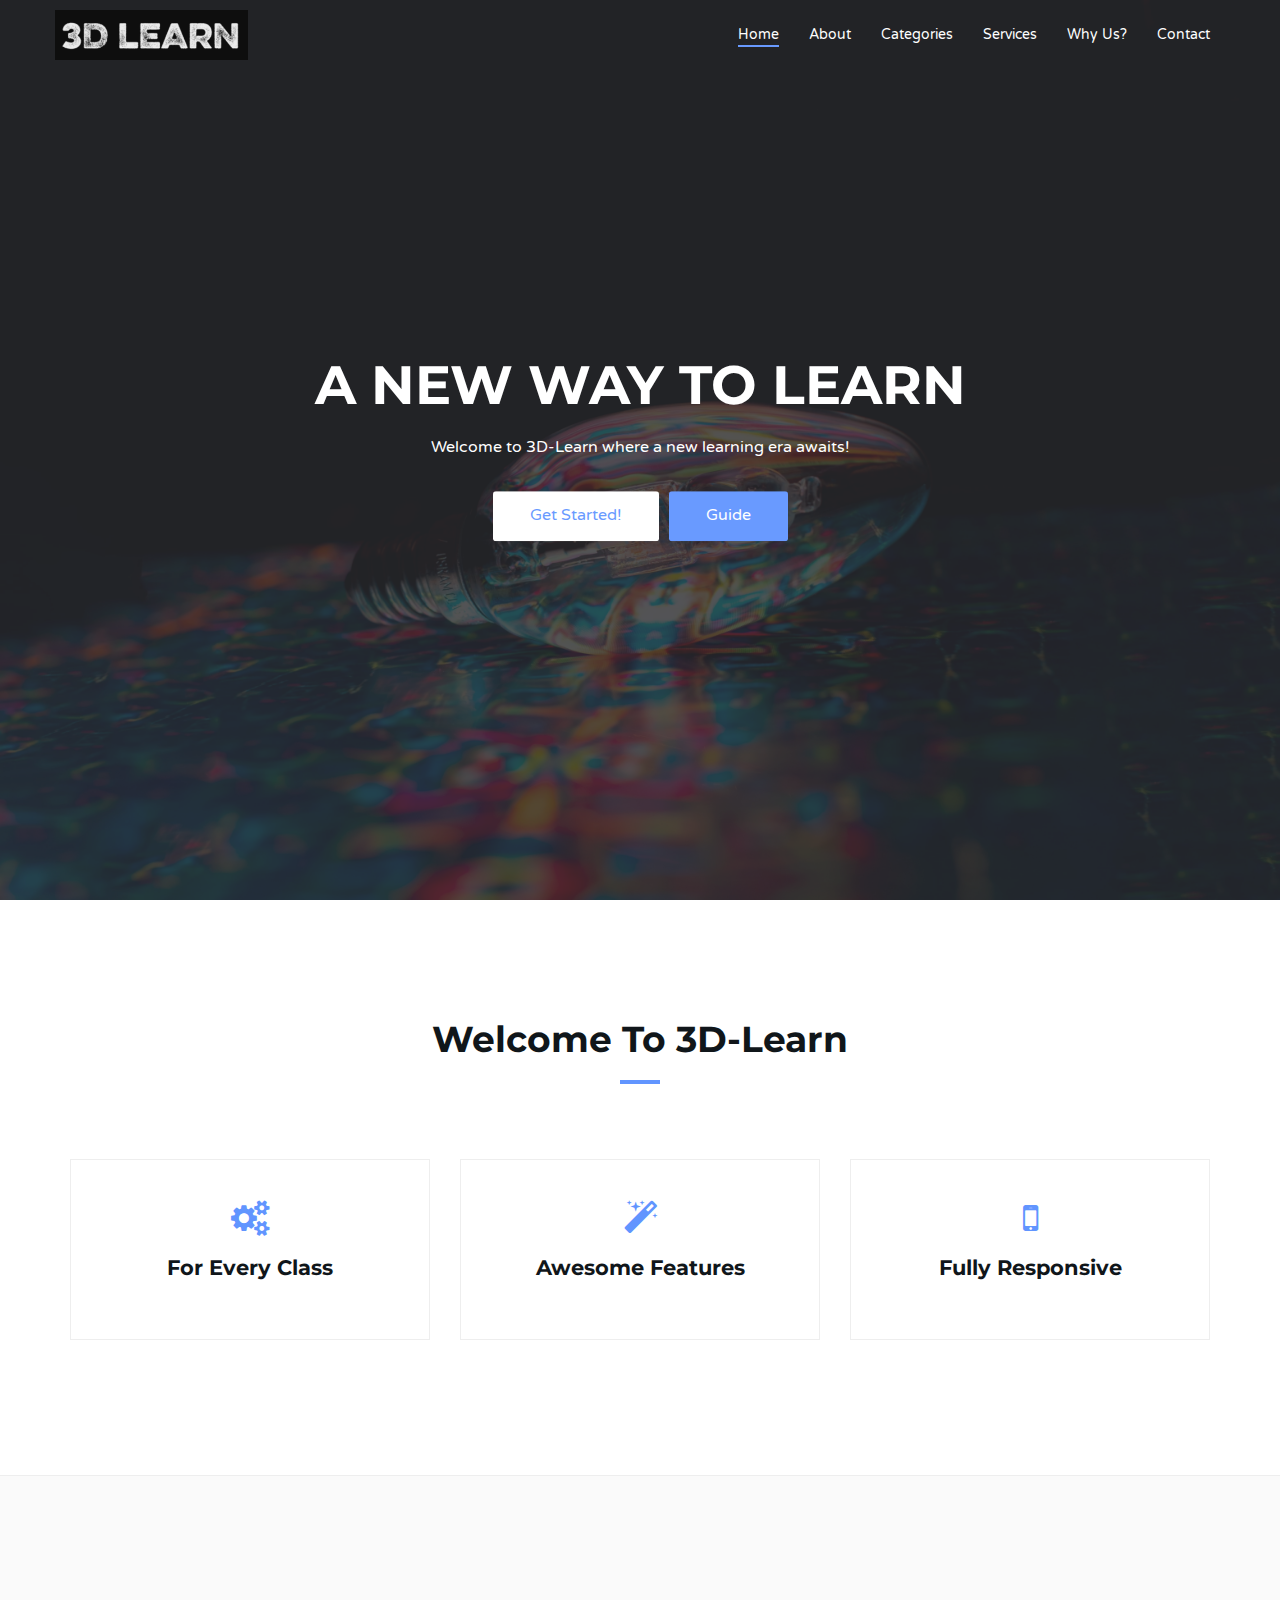
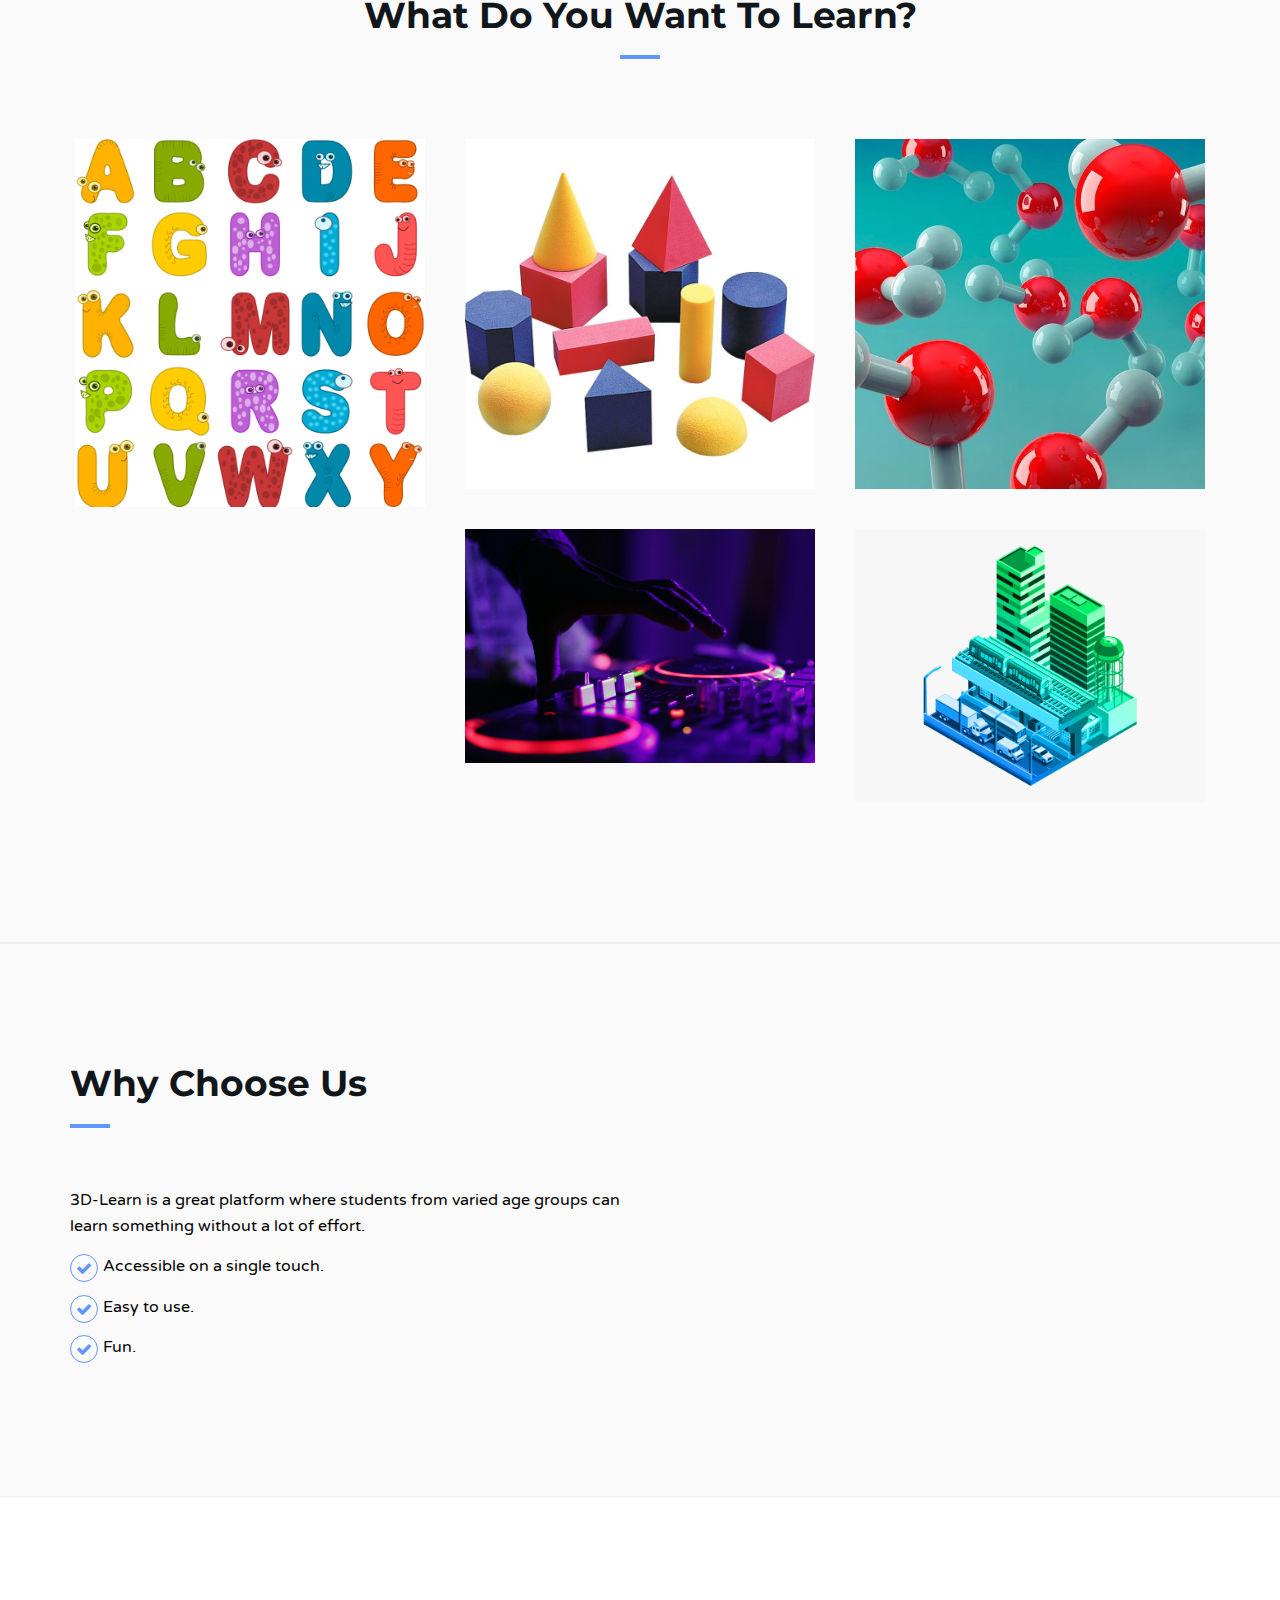
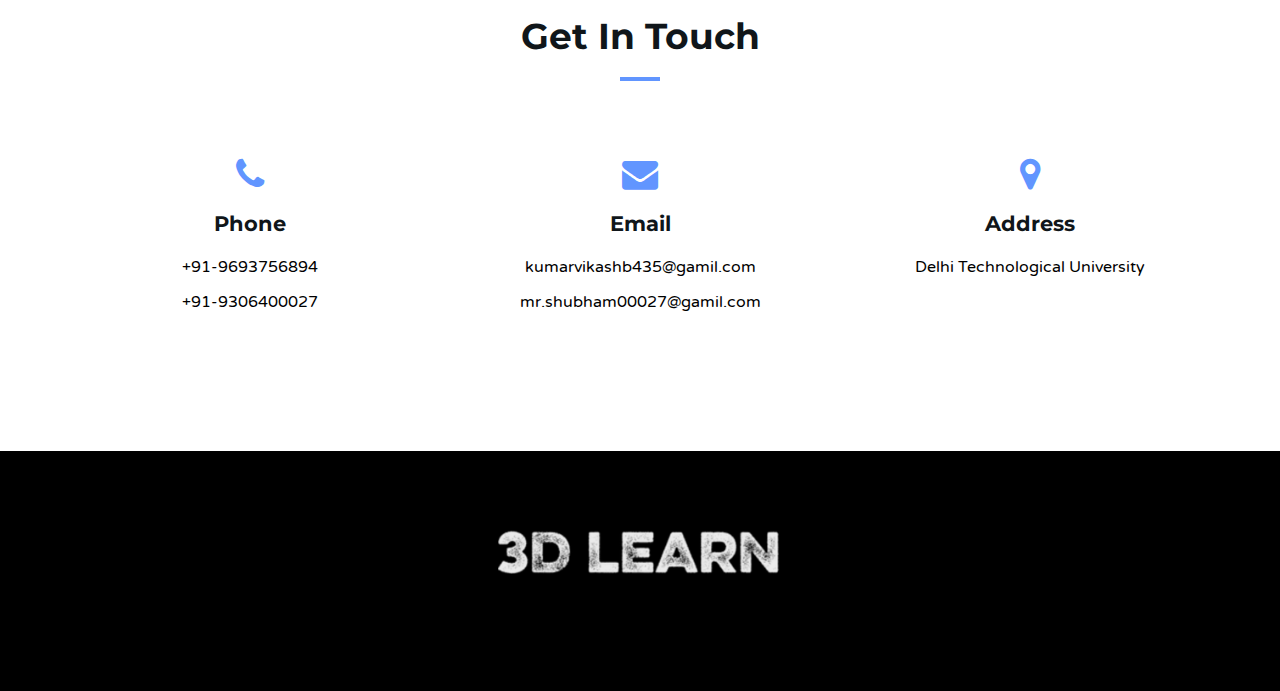
<file: index.html>
<!DOCTYPE html>
<html lang="en">

<head>
	<meta charset="utf-8">
	<meta http-equiv="X-UA-Compatible" content="IE=edge">
	<meta name="viewport" content="width=device-width, initial-scale=1">

	<title>3D-Learn</title>
	<link rel = "icon" href ="Assets/img/3d.ico"
 
        type = "image/x-icon">

	<!-- Google font -->
	<link href="https://fonts.googleapis.com/css?family=Montserrat:400,700%7CVarela+Round" rel="stylesheet">

	<!-- Bootstrap -->
	<link type="text/css" rel="stylesheet" href="Assets/css/bootstrap.min.css" />

	<!-- Owl Carousel -->
	<link type="text/css" rel="stylesheet" href="Assets/css/owl.carousel.css" />
	<link type="text/css" rel="stylesheet" href="Assets/css/owl.theme.default.css" />

	<!-- Magnific Popup -->
	<link type="text/css" rel="stylesheet" href="Assets/css/magnific-popup.css" />

	<!-- Font Awesome Icon -->
	<link rel="stylesheet" href="Assets/css/font-awesome.min.css">

	<!-- Custom stlylesheet -->
	<link type="text/css" rel="stylesheet" href="Assets/css/style.css" />
</head>

<body>
	<!-- Header -->
	<header id="home">
		<!-- Background Image -->
		<div class="bg-img" style="background-image: url('Assets/img/Learning.jpg');">
			<div class="overlay"></div>
		</div>
		<!-- /Background Image -->

		<!-- Nav -->
		<nav id="nav" class="navbar nav-transparent">
			<div class="container">

				<div class="navbar-header">
					<!-- Logo -->
					<div class="navbar-brand">
						<a href="index.html">
							<img class="logo" src="Assets/img/learnify.png" alt="logo">
							<img class="logo-alt" src="Assets/img/learnify-alt.png" alt="logo">
						</a>
					</div>
					<!-- /Logo -->

					<!-- Collapse nav button -->
					<div class="nav-collapse">
						<span></span>
					</div>
					<!-- /Collapse nav button -->
				</div>

				<!--  Main navigation  -->
				<ul class="main-nav nav navbar-nav navbar-right">
					<li><a href="#home">Home</a></li>
					<li><a href="#about">About</a></li>
					<li><a href="#portfolio">Categories</a></li>
					<li><a href="#service">Services</a></li>
					<li><a href="#features">Why Us?</a></li>
					<li><a href="#contact">Contact</a></li>
				</ul>
				<!-- /Main navigation -->

			</div>
		</nav>
		<!-- /Nav -->

		<!-- home wrapper -->
		<div class="home-wrapper">
			<div class="container">
				<div class="row">

					<!-- home content -->
					<div class="col-md-10 col-md-offset-1">
						<div class="home-content">
							<h1 class="white-text">A new way to learn</h1>
							<p class="white-text">Welcome to 3D-Learn  where a new learning era awaits!
							</p>
							<button class="white-btn"><a href="#portfolio">Get Started!</a></button>
							<button class="main-btn"><a href="howto.html" style="color:#ffff">Guide</a></button>
						</div>
					</div>
					<!-- /home content -->

				</div>
			</div>
		</div>
		<!-- /home wrapper -->

	</header>
	<!-- /Header -->

	<!-- About -->
	<div id="about" class="section md-padding">

		<!-- Container -->
		<div class="container">

			<!-- Row -->
			<div class="row">

				<!-- Section header -->
				<div class="section-header text-center">
					<h2 class="title">Welcome to 3D-Learn</h2>
				</div>
				<!-- /Section header -->

				<!-- about -->
				<div class="col-md-4">
					<div class="about">
						<i class="fa fa-cogs"></i>
						<h3>For Every Class</h3>
						<p></p>
					</div>
				</div>
				<!-- /about -->

				<!-- about -->
				<div class="col-md-4">
					<div class="about">
						<i class="fa fa-magic"></i>
						<h3>Awesome Features</h3>
						<p></p>
					</div>
				</div>
				<!-- /about -->

				<!-- about -->
				<div class="col-md-4">
					<div class="about">
						<i class="fa fa-mobile"></i>
						<h3>Fully Responsive</h3>
						<p></p>
					</div>
				</div>
				<!-- /about -->

			</div>
			<!-- /Row -->

		</div>
		<!-- /Container -->

	</div>
	<!-- /About -->


	<!-- Portfolio -->
	<div id="portfolio" class="section md-padding bg-grey">

		<!-- Container -->
		<div class="container">

			<!-- Row -->
			<div class="row">

				<!-- Section header -->
				<div class="section-header text-center">
					<h2 class="title">What do you want to learn?</h2>
				</div>
				<!-- /Section header -->

				<!-- Work -->
				<div class="col-md-4 col-xs-6 work">
					<img class="img-responsive" src="Assets/img/alphabets.png" alt="">
					<div class="overlay"></div>
					<div class="work-content">
						<span>Category</span>
						<h3>Alphabets</h3>
						<div class="work-link">
							<a href="alphabets.html" target="_blank"><i class="fa fa-external-link"></i></a>
						</div>
					</div>
				</div>
				<!-- /Work -->

				<!-- Work -->
				<div class="col-md-4 col-xs-6 work">
					<img class="img-responsive" src="Assets/img/shapes.jpg" alt="">
					<div class="overlay"></div>
					<div class="work-content">
						<span>Category</span>
						<h3>Mathematics</h3>
						<div class="work-link">
							<a href="shapes.html" target="_blank"><i class="fa fa-external-link"></i></a>
						</div>
					</div>
				</div>
				<!-- /Work -->

				<!-- Work -->
				<div class="col-md-4 col-xs-6 work">
					<img class="img-responsive" src="Assets/img/molecules.jpg" alt="">
					<div class="overlay"></div>
					<div class="work-content">
						<span>Category</span>
						<h3>Chemistry</h3>
						<div class="work-link">
							<a href="chemistry.html" target="_blank"><i class="fa fa-external-link"></i></a>
						</div>
					</div>
				</div>
				<!-- /Work -->
                <!-- Work -->
				<div class="col-md-4 col-xs-6 work">
					<img class="img-responsive" src="Assets/img/music_img.jpg" alt="">
					<div class="overlay"></div>
					<div class="work-content">
						<span>Category</span>
						<h3>Music</h3>
						<div class="work-link">
							<a href="music.html" target="_blank"><i class="fa fa-external-link"></i></a>
						</div>
					</div>
				</div>
				<!-- /Work -->

				<!-- Work -->
				<div class="col-md-4 col-xs-6 work">
					<img class="img-responsive" src="Assets/img/architecture.png" alt="">
					<div class="overlay"></div>
					<div class="work-content">
						<span>Category</span>
						<h3>Architecture</h3>
						<div class="work-link">
							<a href="architecture.html" target="_blank"><i class="fa fa-external-link"></i></a>
						</div>
					</div>
				</div>
				<!-- /Work -->
				

			</div>
			<!-- /Row -->

		</div>
		<!-- /Container -->

	</div>
	<!-- /Portfolio -->


	<!-- Why Choose Us -->
	<div id="features" class="section md-padding bg-grey">

		<!-- Container -->
		<div class="container">

			<!-- Row -->
			<div class="row">

				<!-- why choose us content -->
				<div class="col-md-6">
					<div class="section-header">
						<h2 class="title">Why Choose Us</h2>
					</div>
					<p>3D-Learn is a great platform where students from varied age groups can learn
					something without a lot of effort.</p>
					<div class="feature">
						<i class="fa fa-check"></i>
						<p>Accessible on a single touch.</p>
					</div>
					<div class="feature">
						<i class="fa fa-check"></i>
						<p>Easy to use.</p>
					</div>
					<div class="feature">
						<i class="fa fa-check"></i>
						<p>Fun.</p>
					</div>
				</div>
			</div>
			<!-- /Row -->

		</div>
		<!-- /Container -->

	</div>
	<!-- /Why Choose Us -->


	<!-- Numbers -->
	

	<!-- Contact -->
	<div id="contact" class="section md-padding">

		<!-- Container -->
		<div class="container">

			<!-- Row -->
			<div class="row">

				<!-- Section-header -->
				<div class="section-header text-center">
					<h2 class="title">Get in touch</h2>
				</div>
				<!-- /Section-header -->

				<!-- contact -->
				<div class="col-sm-4">
					<div class="contact">
						<i class="fa fa-phone"></i>
						<h3>Phone</h3>
						<p>+91-9693756894</p>
						<p>+91-9306400027</p>
					</div>
				</div>
				<!-- /contact -->

				<!-- contact -->
				<div class="col-sm-4">
					<div class="contact">
						<i class="fa fa-envelope"></i>
						<h3>Email</h3>
						<p>kumarvikashb435@gamil.com</p>
						 
						<p>mr.shubham00027@gamil.com</p>
					</div>
				</div>
				<!-- /contact -->

				<!-- contact -->
				<div class="col-sm-4">
					<div class="contact">
						<i class="fa fa-map-marker"></i>
						<h3>Address</h3>
						<p>Delhi Technological University</p>
					</div>
				</div>
				<!-- /contact -->

			</div>
			<!-- /Row -->

		</div>
		<!-- /Container -->

	</div>
	<!-- /Contact -->


	<!-- Footer -->
	<footer id="footer" class="sm-padding bg-dark">

		<!-- Container -->
		<div class="container">

			<!-- Row -->
			<div class="row">

				<div class="col-md-12">

					<!-- footer logo -->
					<div class="footer-logo">
						<a href="index.html"><img src="Assets/img/learnify-alt.png" alt="logo"></a>
					</div>
					<!-- /footer logo -->
				</div>

			</div>
			<!-- /Row -->

		</div>
		<!-- /Container -->

	</footer>
	<!-- /Footer -->

	<!-- Back to top -->
	<div id="back-to-top"></div>
	<!-- /Back to top -->

	<!-- Preloader -->
	<div id="preloader">
		<div class="preloader">
			<span></span>
			<span></span>
			<span></span>
			<span></span>
		</div>
	</div>
	<!-- /Preloader -->

	<!-- jQuery Plugins -->
	<script type="text/javascript" src="Assets/js/jquery.min.js"></script>
	<script type="text/javascript" src="Assets/js/bootstrap.min.js"></script>
	<script type="text/javascript" src="Assets/js/owl.carousel.min.js"></script>
	<script type="text/javascript" src="Assets/js/jquery.magnific-popup.js"></script>
	<script type="text/javascript" src="Assets/js/main.js"></script>

</body>

</html>
</file>
<file: Assets/css/style.css>
/*
Theme Name:
Author: yaminncco

Colors:
	Body 		  :#000000
	Headers 	: #10161A
	Primary 	: #6195FF
	Dark      : #FCFCFF
	Grey 		  : #F4F4F4 #FAFAFA #EEE

Fonts: Montserrat Varela Round

Table OF Contents
------------------------------------
1 > General
2 > Logo
3 > Navigation
4 > Header
5 > About
6 > Portfolio
7 > Services
8 >  Why choose us
9 >  Numbers
10 > Pricing
11 > Testimonial
12 > Team
13 > Blog
14 > Blog post
15 > Blog sidebar
16 > Contact
17 > Footer
18 > Responsive
19 > Owl theme
20 > Back to top
21 > Preloader

------------------------------------*/

/*------------------------------------*\
	General
\*------------------------------------*/


/* -- typography -- */

body {
    font-family: 'Varela Round', sans-serif;
    font-size: 16px;
    line-height: 1.6;
    overflow-x: hidden;
    color: #000000;
}

h1, h2, h3, h4, h5, h6 {
    font-family: 'Montserrat', sans-serif;
    font-weight: 700;
    margin-top: 0px;
    margin-bottom: 20px;
    color: #10161A;
}

h1 {
    font-size: 54px;
}

h2 {
    font-size: 36px;
}

h3 {
    font-size: 21px;
}

h4 {
    font-size: 18px;
}

h5 {
    font-size: 16px;
}

a {
    color: #6195FF;
    text-decoration: none;
    -webkit-transition: 0.2s opacity;
    transition: 0.2s opacity;
}

a:hover, a:focus {
    text-decoration: none;
    outline: none;
    opacity: 0.8;
    color: #6195FF;
}

.main-color {
    color: #6195FF;
}

.white-text {
    color: #FFF;
}

::-moz-selection {
    background-color: #6195FF;
    color: #FFF;
}

::selection {
    background-color: #6195FF;
    color: #FFF;
}

ul, ol {
    margin: 0;
    padding: 0;
    list-style: none
}

/* -- section  -- */

.section {
    position: relative;
}

.md-padding {
    padding-top: 120px;
    padding-bottom: 120px;
}

.sm-padding {
    padding-top: 60px;
    padding-bottom: 60px;
}


/* --  background section  -- */

.bg-grey {
    background-color: #FAFAFA;
    border-top: 1px solid #EEE;
    border-bottom: 1px solid #EEE;
}

.bg-dark {
    background-color: #000000;
}


/* --  background image section  -- */

.bg-img {
    position: absolute;
    left: 0;
    top: 0;
    right: 0;
    bottom: 0;
    z-index: -1;
    background-position: center;
    background-size: cover;
    background-attachment: fixed;
}

.bg-img .overlay {
    position: absolute;
    left: 0;
    top: 0;
    right: 0;
    bottom: 0;
    opacity: .8;
    background: #1C1D21;
}


/* --  section header  -- */

.section-header {
    position: relative;
    margin-bottom: 60px;
}

.section-header .title {
    text-transform: capitalize;
}

.title:after {
    content:"";
  	display:block;
  	height:4px;
  	width:40px;
  	background-color: #6195FF;
    margin-top: 20px;
}

.text-center .title:after {
    margin: 20px auto 0px;
}

/* --  Input  -- */

input[type="text"], input[type="email"], input[type="password"], input[type="number"], input[type="date"], input[type="url"], input[type="tel"], textarea {
    height: 40px;
    width: 100%;
    border: none;
	  background: #F4F4F4;
    border-bottom: 2px solid #EEE;
    color: #354052;
    padding: 0px 10px;
    opacity: 0.5;
    -webkit-transition: 0.2s border-color, 0.2s opacity;
    transition: 0.2s border-color, 0.2s opacity;
}

textarea {
    padding: 10px 10px;
    min-height: 80px;
    resize: vertical;
}

input[type="text"]:focus, input[type="email"]:focus, input[type="password"]:focus, input[type="number"]:focus, input[type="date"]:focus, input[type="url"]:focus, input[type="tel"]:focus, textarea:focus {
    border-color: #6195FF;
    opacity: 1;
}

/* --  Buttons  -- */

.main-btn, .white-btn, .outline-btn {
    display: inline-block;
    padding: 10px 35px;
    margin: 3px;
    border: 2px solid transparent;
    border-radius: 3px;
    -webkit-transition: 0.2s opacity;
    transition: 0.2s opacity;
}

.main-btn {
    background: #6195FF;
    color: #FFF;
}

.white-btn {
    background: #FFF;
    color: #10161A !important;
}

.outline-btn {
    background: transparent;
    color: #6195FF !important;
    border-color: #6195FF;
}

.main-btn:hover, .white-btn:hover, .outline-btn:hover {
    opacity: 0.8;
}


/*------------------------------------*\
	Logo
\*------------------------------------*/

.navbar-brand {
    padding: 0;
}

.navbar-brand .logo, .navbar-brand .logo-alt {
    max-height: 50px;
    display: block;
}

#nav:not(.nav-transparent):not(.fixed-nav) .navbar-brand .logo-alt {
	display: none;
}

#nav.nav-transparent:not(.fixed-nav) .navbar-brand .logo {
	display: none;
}

#nav.fixed-nav .navbar-brand .logo-alt {
    display: none;
}

@media only screen and (max-width: 767px) {
    #nav.nav-transparent .navbar-brand .logo-alt {
        display: none !important;
    }
    #nav.nav-transparent .navbar-brand .logo {
        display: block !important;
    }
}


/*------------------------------------*\
	Navigation
\*------------------------------------*/

#nav {
    padding: 10px 0px;
    background: #FFF;
    -webkit-transition: 0.2s padding;
    transition: 0.2s padding;
    z-index: 999;
}

#nav.navbar {
    border: none;
    border-radius: 0;
    margin-bottom: 0px;
}

#nav.fixed-nav {
    position: fixed;
    left: 0;
    right: 0;
    padding: 0px 0px;
    background-color: #FFF !important;
    border-bottom: 1px solid #EEE;
}

#nav.nav-transparent {
    background: transparent;
}


/* -- default nav -- */

@media only screen and (min-width: 768px) {
    .main-nav li {
        padding: 0px 15px;
    }
    .main-nav li a {
        font-size: 14px;
        -webkit-transition: 0.2s color;
        transition: 0.2s color;
    }
    .main-nav>li>a {
        color: #10161A;
        padding: 15px 0px;
    }
    #nav.nav-transparent:not(.fixed-nav) .main-nav>li>a {
        color: #fff;
    }
    .main-nav>li>a:hover, .main-nav>li>a:focus, .main-nav>li.active>a {
        background: transparent;
        color: #6195FF;
    }
    .main-nav>li>a:after {
        content: "";
        display: block;
        background-color: #6195FF;
        height: 2px;
        width: 0%;
        -webkit-transition: 0.2s width;
        transition: 0.2s width;
    }
    .main-nav>li>a:hover:after, .main-nav>li.active>a:after {
        width: 100%;
    }
    /* dropdown */
    .has-dropdown {
        position: relative;
    }
    .has-dropdown>a:before {
        font-family: 'FontAwesome';
        content: "\f054";
        font-size: 6px;
        margin-left: 6px;
        float: right;
        -webkit-transform: rotate(90deg);
        -ms-transform: rotate(90deg);
        transform: rotate(90deg);
        -webkit-transition: 0.2s transform;
        transition: 0.2s transform;
    }
    .dropdown {
        position: absolute;
        right: -50%;
        top: 0;
        background-color: #6195FF;
        width: 200px;
        -webkit-box-shadow: 0px 5px 5px -5px rgba(53, 64, 82, 0.2);
        box-shadow: 0px 5px 5px -5px rgba(53, 64, 82, 0.2);
        -webkit-transform: translateY(15px) translateX(50%);
        -ms-transform: translateY(15px) translateX(50%);
        transform: translateY(15px) translateX(50%);
        opacity: 0;
        visibility: hidden;
        -webkit-transition: 0.2s all;
        transition: 0.2s all;
    }
    .main-nav>.has-dropdown>.dropdown {
        top: 100%;
        right: 50%;
    }
    .main-nav>.has-dropdown>.dropdown .dropdown.dropdown-left {
        right: 150%;
    }
    .dropdown li a {
        display: block;
        color: #FFF;
        border-top: 1px solid rgba(250, 250, 250, 0.1);
        padding: 10px 0px;
    }
    .dropdown li:nth-child(1) a {
        border-top: none;
    }
    .has-dropdown:hover>.dropdown {
        opacity: 1;
        visibility: visible;
        -webkit-transform: translateY(0px) translateX(50%);
        -ms-transform: translateY(0px) translateX(50%);
        transform: translateY(0px) translateX(50%);
    }
    .has-dropdown:hover>a:before {
        -webkit-transform: rotate(0deg);
        -ms-transform: rotate(0deg);
        transform: rotate(0deg);
    }
    .nav-collapse {
        display: none;
    }
}


/* -- mobile nav -- */

@media only screen and (max-width: 767px) {
    #nav {
        padding: 0px 0px;
    }
    #nav.nav-transparent {
        background: #FFF;
    }
    .main-nav {
        position: fixed;
        right: 0;
        height: calc(100vh - 80px);
        -webkit-box-shadow: 0px 80px 0px 0px #1C1D21;
        box-shadow: 0px 80px 0px 0px #1C1D21;
        max-width: 250px;
        width: 0%;
        -webkit-transform: translateX(100%);
        -ms-transform: translateX(100%);
        transform: translateX(100%);
        margin: 0;
        overflow-y: auto;
        background: #1C1D21;
        -webkit-transition: 0.2s all;
        transition: 0.2s all;
    }
    #nav.open .main-nav {
        -webkit-transform: translateX(0%);
        -ms-transform: translateX(0%);
        transform: translateX(0%);
        width: 100%;
    }
    .main-nav li {
        border-top: 1px solid rgba(250, 250, 250, 0.1);
    }
    .main-nav li a {
        display: block;
        color: #FFF;
        -webkit-transition: 0.2s all;
        transition: 0.2s all;
    }
    .main-nav>li.active {
        border-left: 6px solid #6195FF;
    }
    .main-nav li a:hover, .main-nav li a:focus {
        background-color: #6195FF;
        color: #FFF;
        opacity: 1;
    }
    .has-dropdown>a:after {
        content: "\f054";
        font-family: 'FontAwesome';
        float: right;
        -webkit-transition: 0.2s -webkit-transform;
        transition: 0.2s -webkit-transform;
        transition: 0.2s transform;
        transition: 0.2s transform, 0.2s -webkit-transform;
    }
    .dropdown {
        opacity: 0;
        visibility: hidden;
        height: 0;
        background: rgba(250, 250, 250, 0.1);
    }
    .dropdown li a {
        padding: 6px 10px;
    }
    .has-dropdown.open-drop>a:after {
        -webkit-transform: rotate(90deg);
        -ms-transform: rotate(90deg);
        transform: rotate(90deg);
    }
    .has-dropdown.open-drop>.dropdown {
        opacity: 1;
        visibility: visible;
        height: auto;
        -webkit-transition: 0.2s all;
        transition: 0.2s all;
    }
}


/* -- nav btn collapse -- */

.nav-collapse {
    position: relative;
    float: right;
    width: 40px;
    height: 40px;
    margin-top: 5px;
    margin-right: 5px;
    cursor: pointer;
    z-index: 99999;
}

.nav-collapse span {
    display: block;
    -webkit-transform: translate(-50%, -50%);
    -ms-transform: translate(-50%, -50%);
    transform: translate(-50%, -50%);
    position: absolute;
    top: 50%;
    left: 50%;
    width: 25px;
}

.nav-collapse span:before, .nav-collapse span:after {
    content: "";
    display: block;
}

.nav-collapse span, .nav-collapse span:before, .nav-collapse span:after {
    height: 4px;
    background: #10161A;
    -webkit-transition: 0.2s all;
    transition: 0.2s all;
}

.nav-collapse span:before {
    -webkit-transform: translate(0%, 10px);
    -ms-transform: translate(0%, 10px);
    transform: translate(0%, 10px);
}

.nav-collapse span:after {
    -webkit-transform: translate(0%, -14px);
    -ms-transform: translate(0%, -14px);
    transform: translate(0%, -14px);
}

#nav.open .nav-collapse span {
    background: transparent;
}

#nav.open .nav-collapse span:before {
    -webkit-transform: translateY(0px) rotate(-135deg);
    -ms-transform: translateY(0px) rotate(-135deg);
    transform: translateY(0px) rotate(-135deg);
}

#nav.open .nav-collapse span:after {
    -webkit-transform: translateY(-4px) rotate(135deg);
    -ms-transform: translateY(-4px) rotate(135deg);
    transform: translateY(-4px) rotate(135deg);
}


/*------------------------------------*\
	Header
\*------------------------------------*/

header {
    position: relative;
}

#home {
    height: 100vh;
}

#home .home-wrapper {
    position: absolute;
    left: 0px;
    right: 0px;
    top: 50%;
    -webkit-transform: translateY(-50%);
    -ms-transform: translateY(-50%);
    transform: translateY(-50%);
    text-align: center;
}

.home-content h1 {
  text-transform: uppercase;
}
.home-content button {
  margin-top: 20px;
}

.header-wrapper h2 {
    display: inline-block;
    margin-bottom: 0px;
}

.header-wrapper .breadcrumb {
    float: right;
    background: transparent;
    margin-bottom: 0px;
}

.header-wrapper .breadcrumb .breadcrumb-item.active {
    color: #000000;
}

.breadcrumb>li+li:before {
    color: #000000;
}


/*------------------------------------*\
	About
\*------------------------------------*/

.about {
    position: relative;
    text-align: center;
    padding: 40px 20px;
    border: 1px solid #EEE;
    margin: 15px 0px;
}

.about i {
    font-size: 36px;
    color: #6195FF;
    margin-bottom: 20px;
}

.about:after {
    content: "";
    background-color: #1C1D21;
    position: absolute;
    left: 0;
    top: 0;
    bottom: 0;
    width: 0%;
    z-index: -1;
    -webkit-transition: 0.2s width;
    transition: 0.2s width;
}

.about:hover:after {
    width: 100%;
}

.about h3 {
    -webkit-transition: 0.2s color;
    transition: 0.2s color;
}

.about:hover h3 {
    color: #fff;
}


/*------------------------------------*\
	Portfolio
\*------------------------------------*/

.work {
    position: relative;
    padding: 20px;
}

.work>img {
  width: 100%;
}

.work .overlay {
    background: #1C1D21;
    position: absolute;
    top: 0px;
    left: 0px;
    right: 0px;
    bottom: 0px;
    opacity: 0;
    -webkit-transition: 0.2s opacity;
    transition: 0.2s opacity;
    -webkit-transition-delay: 0.2s;
    transition-delay: 0.2s;
}

.work:hover .overlay {
    -webkit-transition-delay: 0s;
    transition-delay: 0s;
    opacity: 0.8;
}

.work .work-content {
    position: absolute;
    left: 25px;
    right: 25px;
    top: 50%;
    text-align: center;
    -webkit-transform: translateY(-50%);
    -ms-transform: translateY(-50%);
    transform: translateY(-50%);
}

.work .work-content h3 {
    -webkit-transform: translateY(100%);
    -ms-transform: translateY(100%);
    transform: translateY(100%);
    opacity: 0;
    color: #FFF;
    margin-bottom: 10px;
    -webkit-transition: 0.2s all;
    transition: 0.2s all;
    -webkit-transition-delay: 0.1s;
    transition-delay: 0.1s;
}

.work:hover .work-content h3 {
    -webkit-transform: translateY(0%);
    -ms-transform: translateY(0%);
    transform: translateY(0%);
    opacity: 1;
    -webkit-transition-delay: 0.1s;
    transition-delay: 0.1s;
}

.work .work-content span {
    display: block;
    text-transform: uppercase;
    -webkit-transform: translateY(100%);
    -ms-transform: translateY(100%);
    transform: translateY(100%);
    opacity: 0;
    color: #6195FF;
    margin-bottom: 5px;
    -webkit-transition: 0.2s all;
    transition: 0.2s all;
    -webkit-transition-delay: 0.2s;
    transition-delay: 0.2s;
}

.work:hover .work-content span {
    -webkit-transform: translateY(0%);
    -ms-transform: translateY(0%);
    transform: translateY(0%);
    opacity: 1;
    -webkit-transition-delay: 0s;
    transition-delay: 0s;
}

.work .work-link {
    text-align: center;
    margin-top: 20px;
    opacity: 0;
    -webkit-transition: 0.2s opacity;
    transition: 0.2s opacity;
}

.work .work-link a {
    display: inline-block;
    width: 50px;
    height: 50px;
    background-color: #6195FF;
    color: #FFF;
    line-height: 50px;
    text-align: center;
}

.work:hover .work-link {
    -webkit-transition-delay: 0.2s;
    transition-delay: 0.2s;
    opacity: 1;
}


/*------------------------------------*\
	Services
\*------------------------------------*/

.service {
    position: relative;
    padding: 40px 20px 40px 70px;
    margin: 15px 0px;
    border: 1px solid #EEE;
}

.service i {
    position: absolute;
    left: 20px;
    text-align: center;
    font-size: 32px;
    color: #6195FF;
    border-radius: 50%;
}

.service:after {
    content: "";
    background-color: #1C1D21;
    position: absolute;
    left: 0;
    top: 0;
    bottom: 0;
    width: 0%;
    z-index: -1;
    -webkit-transition: 0.2s width;
    transition: 0.2s width;
}

.service:hover:after {
    width: 100%;
}

.service h3 {
  -webkit-transition: 0.2s color;
  transition: 0.2s color;
}

.service:hover h3 {
    color: #fff;
}

/*------------------------------------*\
	Why choose us
\*------------------------------------*/

.feature {
    margin: 15px 0px;
}
.feature i {
    float: left;
    padding: 5px;
    border-radius: 50%;
    color: #6195FF;
    border: 1px solid #6195FF;
    margin-right: 5px;
}

/*------------------------------------*\
	Numbers
\*------------------------------------*/

.number {
    text-align: center;
    margin: 15px 0px;
}

.number i {
    color: #6195FF;
    font-size: 36px;
    margin-bottom: 20px;
}

.number h3 {
    font-size: 36px;
    margin-bottom: 10px;
}


/*------------------------------------*\
	Pricing
\*------------------------------------*/

.pricing {
    position: relative;
    text-align: center;
    border: 1px solid #EEE;
    background-color: #FFF;
    z-index: 11;
    margin: 15px 0px;
}

.pricing::after {
    content: "";
    background-color: #1C1D21;
    position: absolute;
    left: 0;
    right: 0;
    top: 0;
    height: 0%;
    z-index: -1;
    -webkit-transition: 0.2s height;
    transition: 0.2s height;
}

.pricing:hover:after {
    height: 100%;
}

.pricing .price-head {
    position: relative;
    margin-bottom: 20px;
}

.pricing .price-title {
    display: block;
    padding: 40px 0px 20px;
    text-transform: uppercase;
    -webkit-transition: 0.2s color;
    transition: 0.2s color;
}

.pricing:hover .price-title {
    color: #6195FF;
}

.pricing .price {
    position: relative;
    width: 140px;
    height: 140px;
    line-height: 140px;
    text-align: center;
    margin: auto;
    border-radius: 50%;
    border: 2px solid #6195FF;
}

.pricing .price h3 {
  font-size: 42px;
  margin: 0px;
  -webkit-transition: 0.2s color;
  transition: 0.2s color;
  -webkit-transform: translateY(-50%);
      -ms-transform: translateY(-50%);
          transform: translateY(-50%);
  top: 50%;
  position: absolute;
  left: 0;
  right: 0;
}

.pricing:hover .price h3 {
    color: #fff;
}

.pricing .duration {
    display: block;
    font-size: 14px;
    text-transform: uppercase;
    color: #10161A;
    -webkit-transition: 0.2s color;
    transition: 0.2s color;
}

.pricing:hover .duration {
    color: #fff;
}

.pricing .price-btn {
    padding-top: 20px;
    padding-bottom: 40px;
}

/*------------------------------------*\
	Testimonial
\*------------------------------------*/

.testimonial {
    margin: 15px 0px;
}

.testimonial-meta {
    position: relative;
    padding-left: 90px;
    height: 70px;
    margin-bottom: 20px;
    padding-top: 10px;
}

.testimonial img {
    position: absolute;
    left: 0;
    top: 0;
    width: 70px !important;
    height: 70px !important;
    border-radius: 50%;
}

.testimonial h3 {
    margin-bottom: 5px;
}

.testimonial span {
    font-size: 14px;
    color: #6195FF;
    text-transform: uppercase;
}


/*------------------------------------*\
	Team
\*------------------------------------*/

.team {
    position: relative;
    background-color: #F4F4F4;
    padding: 40px 20px;
    margin: 15px 0px;
}

.team::after {
    content: "";
    background-color: #1C1D21;
    position: absolute;
    left: 0;
    right: 0;
    top: 0;
    height: 0%;
    z-index: 1;
    -webkit-transition: 0.2s height;
    transition: 0.2s height;
}

.team:hover:after {
    height: 100%;
}

.team-img {
    position: relative;
    margin-bottom: 20px;
    z-index: 11;
}

.team-img>img {
  width: 100%;
}

.team .overlay {
    background: #1C1D21;
    position: absolute;
    bottom: 0;
    left: 0;
    right: 0;
    top: 0;
    opacity: 0;
    -webkit-transition: 0.2s opacity;
    transition: 0.2s opacity;
}

.team:hover .overlay {
    opacity: 0.8;
}

.team .team-content {
    text-align: center;
    position: relative;
    z-index: 11;
}

.team .team-content h3 {
    margin-bottom: 10px;
    -webkit-transition: 0.2s color;
    transition: 0.2s color;
}

.team .team-content span {
    font-size: 14px;
    text-transform: uppercase;
    -webkit-transition: 0.2s color;
    transition: 0.2s color;
}

.team:hover .team-content h3 {
    color: #FFF;
}

.team:hover .team-content span {
    color: #6195FF;
}

.team .team-social {
    position: absolute;
    top: 0;
    right: 0;
    opacity: 0;
    -webkit-transition: 0.2s opacity;
    transition: 0.2s opacity;
}

.team .team-social a {
    display: block;
    line-height: 50px;
    width: 50px;
    text-align: center;
    background-color: #6195FF;
    color: #FFF;
}

.team:hover .team-social {
    opacity: 1;
}


/*------------------------------------*\
	Blog
\*------------------------------------*/

.blog {
    background-color: #FFF;
    margin: 15px 0px;
}

.blog .blog-content {
    padding: 20px 20px 40px;
}

.blog .blog-meta {
    margin-bottom: 20px;
}

.blog .blog-meta li {
    display: inline-block;
    font-size: 14px;
    color: #10161A;
    margin-right: 10px;
}

.blog .blog-meta li i {
    color: #6195FF;
    margin-right: 5px;
}

/*------------------------------------*\
	Blog post
\*------------------------------------*/

#main .blog .blog-content {
  padding: 20px 0px 0px;
}

#main .blog {
  margin-top: 0px;
}

/* -- blog tags -- */

.blog-tags {
    margin: 40px 0px;
}

.blog-tags h5 {
    margin-bottom: 0;
    display: inline-block;
}

.blog-tags a {
    display: inline-block;
    padding: 6px 13px;
    font-size: 14px;
    margin: 2px 0px;
    background: #F4F4F4;
    color: #10161A;
}

.blog-tags a:hover {
  color: #FFF;
  background-color: #6195FF;
}

.blog-tags a i {
    margin-right: 3px;
    color: #6195FF;
}

.blog-tags a:hover i {
  color: #FFF;
}


/* -- blog author -- */

.blog-author {
    margin: 40px 0px;
}

.blog-author .media .media-left {
    padding-right: 20px;
}

.blog-author .media {
    padding: 20px;
    border: 1px solid #EEE;
}

.blog-author .media .media-heading {
    padding-bottom: 20px;
    margin-bottom: 20px;
    border-bottom: 1px solid #EEE;
}

.blog-author .media .media-heading h3 {
    display: inline-block;
    margin: 0;
    text-transform: uppercase;
}

.blog-author .media .media-heading .author-social {
  float: right;
}

.blog-author .author-social a {
    display: inline-block;
    width: 24px;
    height: 24px;
    text-align: center;
    line-height: 24px;
    border-radius: 3px;
    margin-left: 5px;
    color: #FFF;
    background-color: #6195FF;
}

/* -- blog comments -- */

.blog-comments {
    margin: 40px 0px;
}

.blog-comments .media {
    padding: 20px;
    background-color: #FFF;
    border-top: 1px solid #EEE;
    border-bottom: 0px;
    border-right: 1px solid #EEE;
    border-left: 1px solid #EEE;
    margin-top: 0px;
}

.blog-comments .media:first-child {
    border-bottom: 0px;
}

.blog-comments .media:last-child {
    border-bottom: 1px solid #EEE;
}

.blog-comments .media .media-left {
  padding-right: 20px;
}

.blog-comments .media .media-body .media-heading {
    text-transform: uppercase;
    margin-bottom:10px;
}

.blog-comments .media .media-body .media-heading .time {
    font-size: 12px;
    margin-left: 20px;
    font-weight: 400;
    color: #000000;
}

.blog-comments .media .media-body .media-heading .reply {
    float: right;
    margin: 0;
    font-size: 12px;
    text-transform: uppercase;
    font-weight: 400;
}

.blog-comments .media.author {
    background-color: #F4F4F4;
    border-color: #6195FF;
    border-bottom: 1px solid #6195FF;
}
.blog-comments .media.author>.media-body>.media-heading {
    color: #6195FF;
}

.blog-comments .media.author + .media {
    border-top: 0px;
}

/* blog reply form */

.reply-form {
    margin: 40px 0px;
}

.reply-form form .input, .reply-form form .input , .reply-form form textarea {
	margin-bottom:20px;
}

.reply-form form .input, .reply-form form .input {
    width: calc(50% - 10px);
    display: inline-block;
}

.reply-form form .input:nth-child(2) {
    margin-left: 15px;
}


/*------------------------------------*\
	Blog sidebar
\*------------------------------------*/

#aside .widget {
    margin-bottom: 40px;
}

.widget h3 {
  text-transform: uppercase;
}

/* -- search sidebar -- */

#aside .widget-search {
    position: relative;
}

#aside .widget-search .search-input {
    padding-right: 50px;
}

#aside .widget-search .search-btn {
    position: absolute;
    right: 0px;
	  bottom: 0px;
    width: 40px;
    height: 40px;
    border: none;
    line-height: 40px;
    background-color: transparent;
    color: #6195FF;
}

/* -- category sidebar -- */

.widget-category a {
    display: block;
    font-size: 14px;
    color: #354052;
    border-bottom: 1px solid #EEE;
    padding: 5px;
}

.widget-category a:nth-child(1) {
  border-top: 1px solid #EEE;
}

.widget-category a span {
    float: right;
    color: #6195FF;
}

.widget-category a:hover {
    color: #6195FF;
}

/* -- tags sidebar -- */

.widget-tags a {
  display: inline-block;
  padding: 6px 13px;
  font-size: 14px;
  margin: 2px 0px;
  background: #F4F4F4;
  color: #10161A;
}

.widget-tags a:hover {
  color: #FFF;
  background-color: #6195FF;
}

/* -- posts sidebar -- */

.widget-post {
    min-height: 70px;
    margin-bottom: 25px;
}

.widget-post img {
    display: block;
    float: left;
    margin-right: 10px;
    margin-top: 5px;
}

.widget-post a {
    display: block;
    color: #10161A;
}

.widget-post a:hover {
    color: #6195FF;
}

.widget-post .blog-meta {
    display: inline-block;
}

.widget-post .blog-meta li {
    display: inline-block;
    margin-right: 5px;
    color: #6195FF;
    font-size: 12px;
}

.widget-post li i {
    color: #6195FF;
    margin-right: 5px;
}



/*------------------------------------*\
	Contact
\*------------------------------------*/

.contact {
    margin: 15px 0px;
    text-align: center;
}

.contact i {
    font-size: 36px;
    color: #6195FF;
    margin-bottom: 20px;
}

.contact-form {
    text-align: center;
    margin-top: 40px;
}

.contact-form .input {
    margin-bottom: 20px;
}


.contact-form .input:nth-child(1), .contact-form .input:nth-child(2) {
    width: calc(50% - 10px);
}

.contact-form .input:nth-child(2) {
    margin-left: 15px;
}

/*------------------------------------*\
	Footer
\*------------------------------------*/

#footer {
    position: relative;
}

.footer-logo {
    text-align: center;
    margin-bottom: 40px;
}

.footer-logo>a>img {
    max-height: 80px;
}

.footer-follow {
    text-align: center;
    margin-bottom: 20px;
}

.footer-follow li {
    display: inline-block;
    margin-right: 10px;
    margin-bottom: 13px;
}

.footer-follow li a {
  display: inline-block;
  width: 50px;
  height: 50px;
  line-height: 50px;
  text-align: center;
  border-radius: 3px;
  background-color: #6195FF;
  color:#FFF;
}

.footer-copyright p {
    text-align: center;
    font-size: 14px;
    text-transform: uppercase;
    margin: 0;
}


/*------------------------------------*\
	Responsive
\*------------------------------------*/


@media only screen and (max-width: 991px) {}

@media only screen and (max-width: 767px) {
  .section-header h2.title {
  		font-size:31.5px;
	}

  .main-btn , .default-btn , .outline-btn , .white-btn  {
  		padding: 8px 22px;
  		font-size:14px;
	}

  .home-content h1 {
		font-size:36px;
	}

  .header-wrapper h2 {
      margin-bottom: 20px;
      text-align: center;
      display: block;
  }

  .header-wrapper .breadcrumb {
      float: none;
      text-align: center;
  }
}

@media only screen and (max-width: 480px) {
  #portfolio [class*='col-xs'] {
		  width:100%;
	}

  #numbers [class*='col-xs'] {
		  width:100%;
	}

  .contact-form .input:nth-child(1), .contact-form .input:nth-child(2) {
      width: 100%;
  }
  .contact-form .input:nth-child(2) {
      margin-left: 0px;
  }

  .reply-form form .input, .reply-form form .input {
      width: 100%;
  }
  .reply-form form .input:nth-child(2) {
      margin-left: 0px;
  }



  .blog-author .media .media-left {
      display: block;
      padding-right: 0;
      margin-bottom: 20px;
  }
  .blog-author .media {
      text-align: center;
  }
  .blog-author .media .media-heading .author-social {
      margin-top: 10px;
      float: none;
  }
  .blog-author .media .media-left img {
      margin: auto;
  }

  .blog-comments .media .media {
      margin:0px -15px;
  }
}



/*------------------------------------*\
	Owl theme
\*------------------------------------*/

/* -- dots -- */

.owl-theme .owl-dots .owl-dot span {
    border: none;
    background: #EEE;
    -webkit-transition: 0.2s all;
    transition: 0.2s all;
}

.owl-theme .owl-dots .owl-dot:hover span {
    background: #6195FF;
}
.owl-theme .owl-dots .owl-dot.active span {
	  background: #6195FF;
	  width:20px;
}

/* -- nav -- */

.owl-theme .owl-nav {
    opacity: 0;
    -webkit-transition: 0.2s opacity;
    transition: 0.2s opacity;
}

.owl-theme:hover .owl-nav {
    opacity: 1;
}

.owl-theme .owl-nav [class*='owl-'] {
    position: absolute;
    top: 50%;
    -webkit-transform: translateY(-50%);
        -ms-transform: translateY(-50%);
            transform: translateY(-50%);
    background: #6195FF;
    color: #FFF;
  	padding: 0px;
  	width: 50px;
  	height: 50px;
  	border-radius:3px;
  	line-height: 50px;
  	margin: 0;
}

.owl-theme .owl-prev {
    left: 0px;
}

.owl-theme .owl-next {
    right: 0px;
}

.owl-theme .owl-nav [class*='owl-']:hover {
    opacity: 0.8;
    background: #6195FF;
}


/*------------------------------------*\
	Back to top
\*------------------------------------*/

#back-to-top {
  	display:none;
  	position: fixed;
  	bottom: 20px;
  	right: 20px;
  	width: 50px;
  	height: 50px;
  	line-height: 50px;
  	text-align: center;
  	background: #6195FF;
  	border-radius:3px;
  	color: #FFF;
  	z-index: 9999;
    -webkit-transition: 0.2s opacity;
    transition: 0.2s opacity;
  	cursor: pointer;
}

#back-to-top:after {
    content: "\f106";
    font-family: 'FontAwesome';
}

#back-to-top:hover {
    opacity: 0.8;
}

/*------------------------------------*\
	Preloader
\*------------------------------------*/


#preloader {
    position: fixed;
    left: 0;
    top: 0;
    bottom: 0;
    right: 0;
    background-color: #FFF;
    z-index: 99999;
}

.preloader {
    position: absolute;
    left: 50%;
    top: 50%;
    -webkit-transform: translate(-50%, -50%);
        -ms-transform: translate(-50%, -50%);
            transform: translate(-50%, -50%);
}
.preloader span {
    display: inline-block;
    background-color: #6195FF;
    width: 25px;
    height: 25px;
    -webkit-animation: 1s preload ease-in-out infinite;
            animation: preload 1s ease-in-out infinite;
    -webkit-transform: scale(0);
        -ms-transform: scale(0);
            transform: scale(0);
    border-radius:50%;
}

.preloader span:nth-child(1) {
    -webkit-animation-delay: 0s;
            animation-delay: 0s;
}

.preloader span:nth-child(2) {
    -webkit-animation-delay: 0.1s;
            animation-delay: 0.1s;
}

.preloader span:nth-child(3) {
    -webkit-animation-delay: 0.15s;
            animation-delay: 0.15s;
}

.preloader span:nth-child(4) {
    -webkit-animation-delay: 0.2s;
            animation-delay: 0.2s;
}

@-webkit-keyframes preload {
	0% {
	   -webkit-transform:scale(0);
	           transform:scale(0);
	}
  50% {
    -webkit-transform:scale(1);
            transform:scale(1);
  }
  100% {
    -webkit-transform:scale(0);
            transform:scale(0);
  }
}

@keyframes preload {
	0% {
	   -webkit-transform:scale(0);
	           transform:scale(0);
	}
  50% {
    -webkit-transform:scale(1);
            transform:scale(1);
  }
  100% {
    -webkit-transform:scale(0);
            transform:scale(0);
  }
}
</file>
